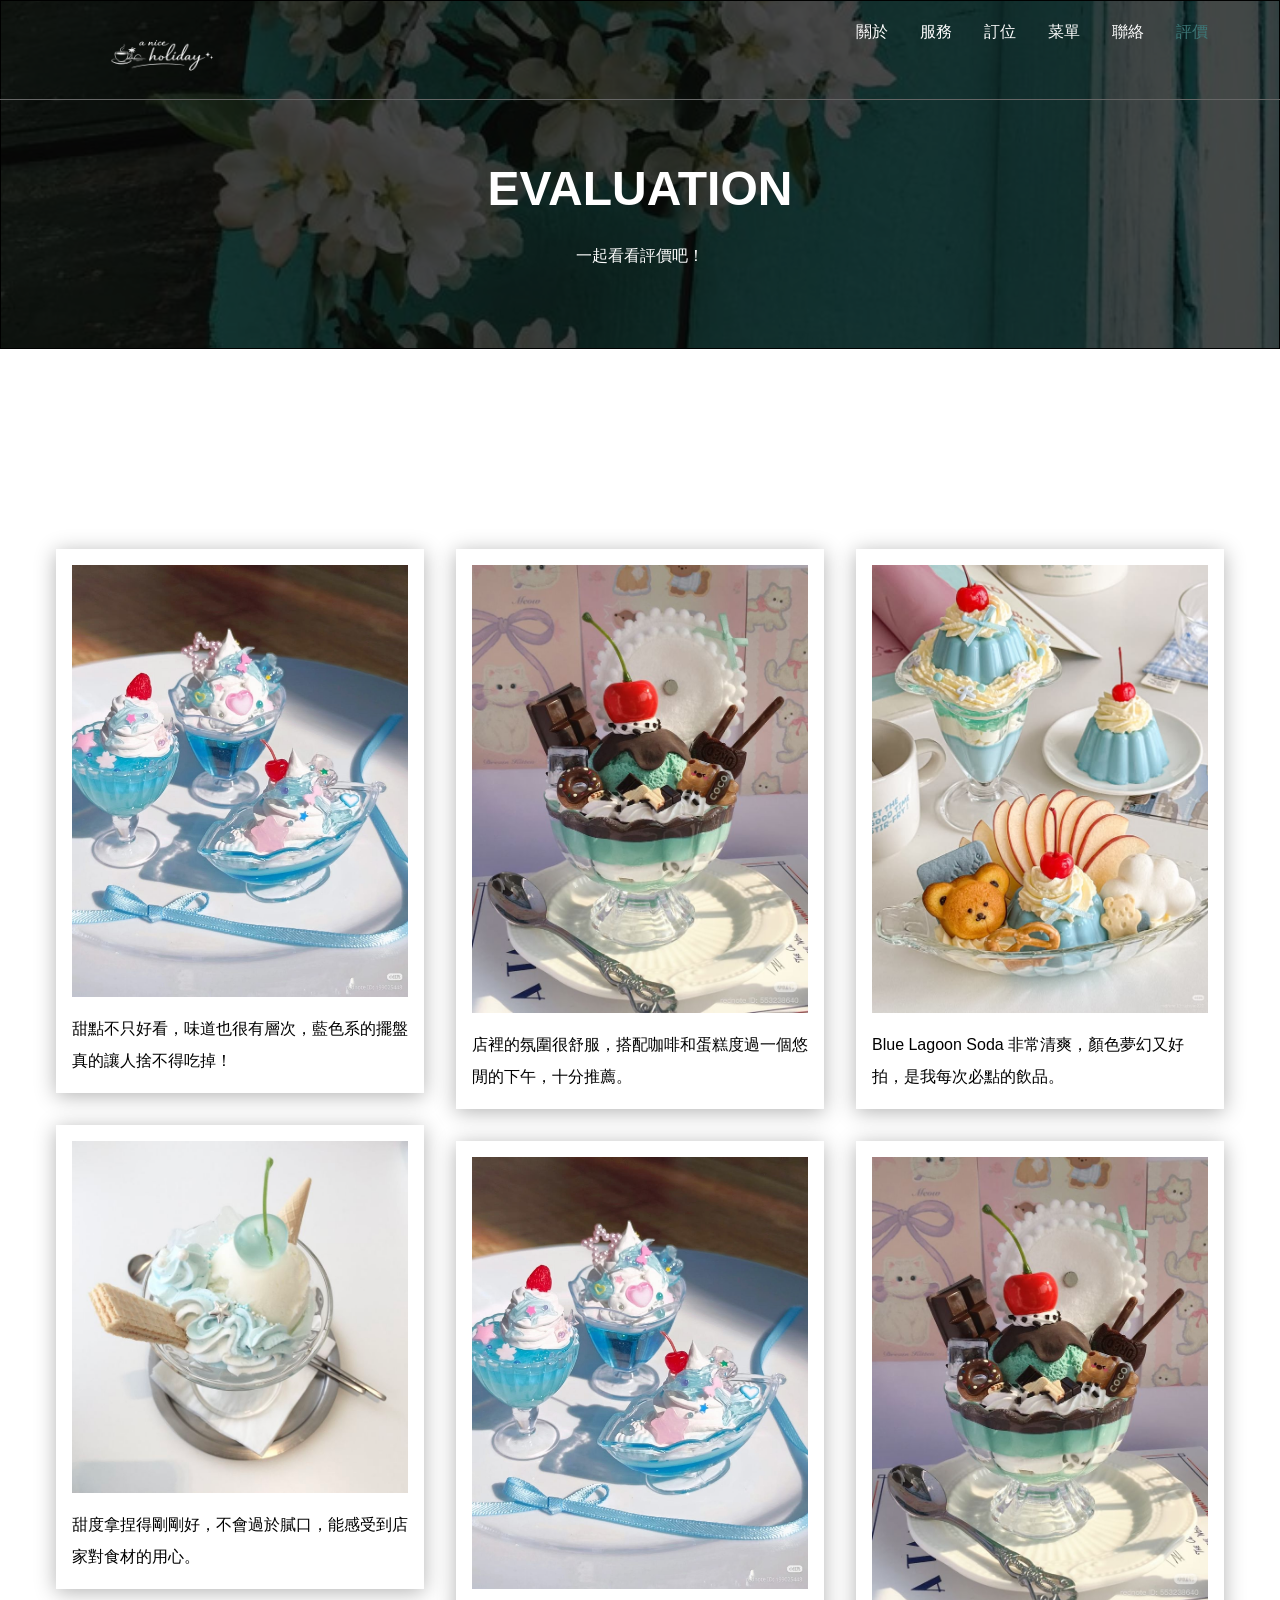
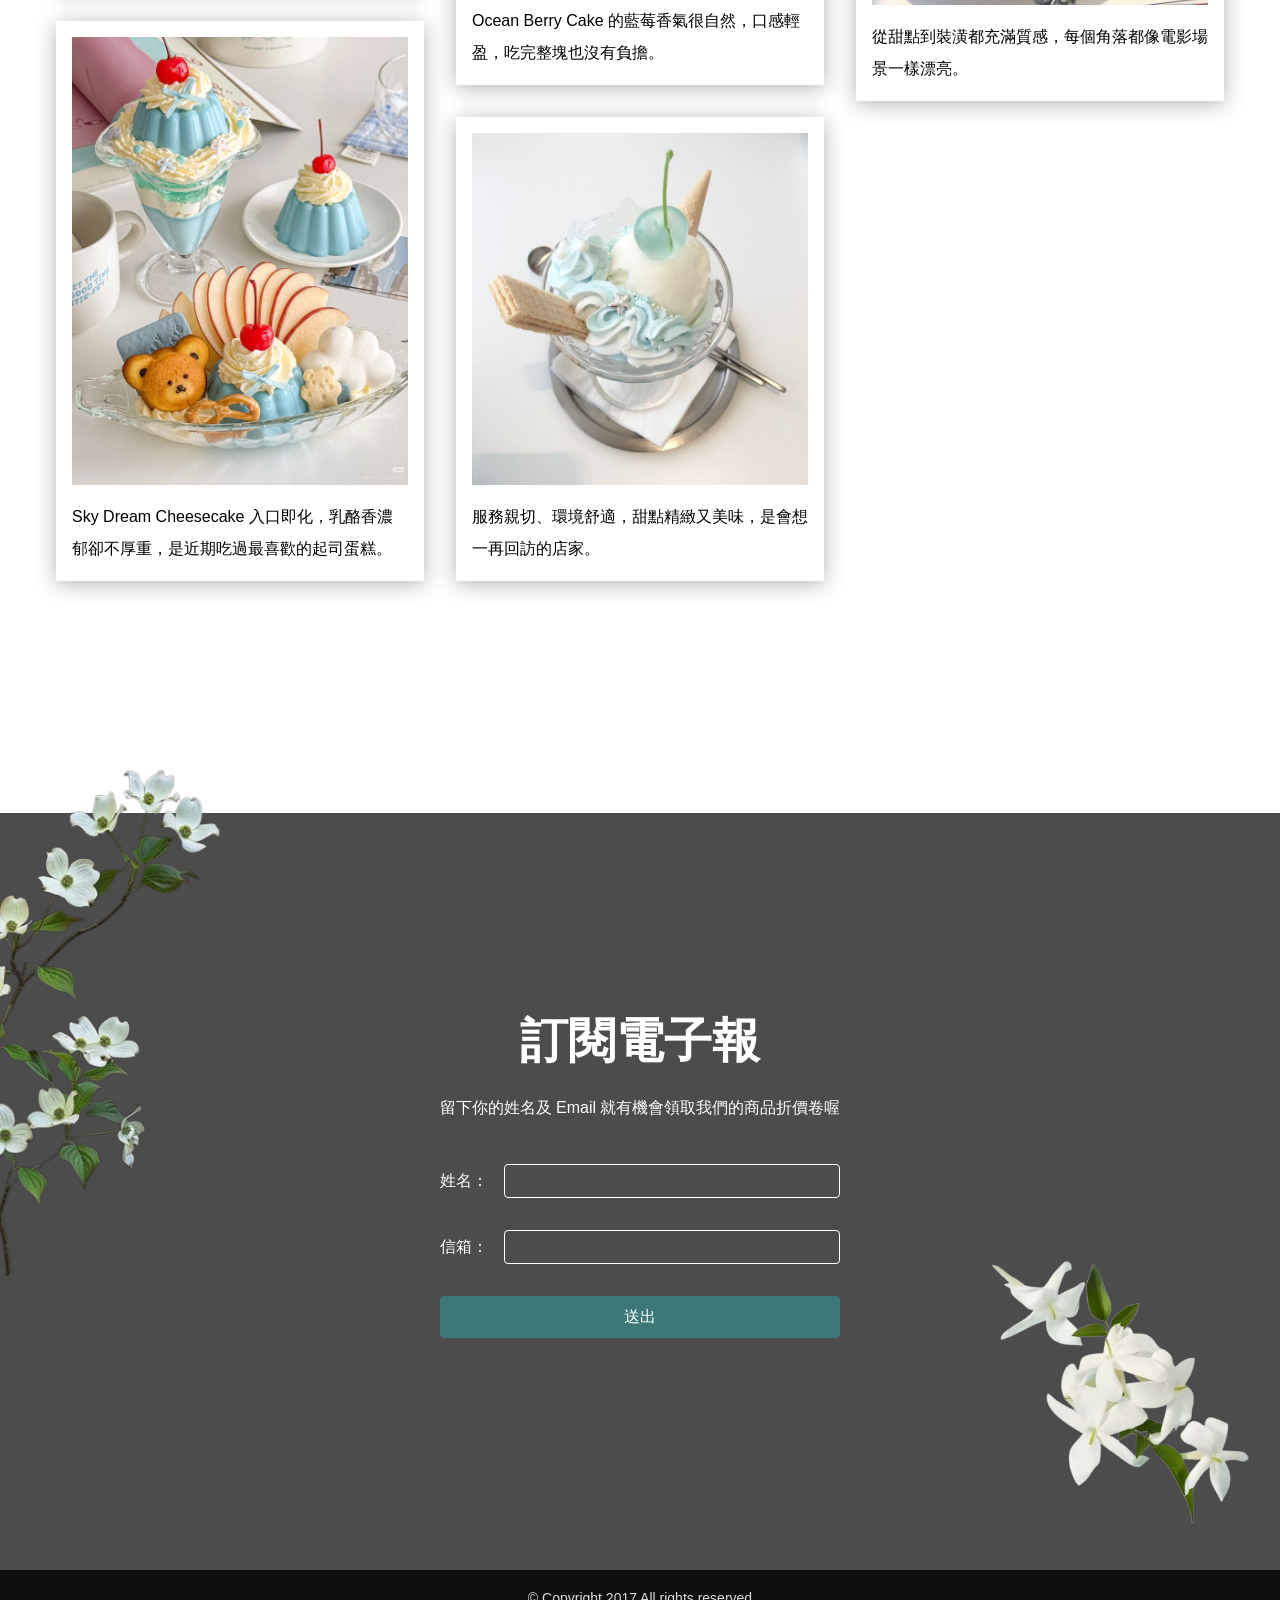
<file: evaluation.html>
<!DOCTYPE html>
<html lang="zh-Hent-TW">
<head>
	<meta charset="UTF-8">
	<meta name="viewport" content="width=device-width, initial-scale=1.0">
	<title>一沫日咖啡廳</title>
	<!-- Normalize -->
	<link rel="stylesheet" href="assets/css/normalize.css">
	<!-- Vendor -->
	<link rel="stylesheet" href="assets/vendor/owlcarousel2/assets/owl.carousel.min.css">
	<link rel="stylesheet" href="assets/vendor/fancybox3/jquery.fancybox.css">
	<!-- <link rel="stylesheet" href="assets/vendor/owlcarousel2/assets/owl.theme.default.min.css"> -->
	<!-- Custom -->
	<link rel="stylesheet" href="assets/css/style.css">
</head>
<body>
	<div class="wrapper">

		<!-- Start header -->
		<header class="header">
			<div class="navbar">
				<div class="container">
					<a href="#!" class="brand">
						<h1>rimoo café</h1>
					</a>
					<ul class="nav js-onePageNav">
						<li class="nav-item">
							<a href="index.html#about" class="nav-link">關於</a>
						</li>
						<li class="nav-item">
							<a href="index.html#service" class="nav-link">服務</a>
						</li>
						<li class="nav-item">
							<a href="index.html#reservation" class="nav-link">訂位</a>
						</li>
						<li class="nav-item">
							<a href="index.html#menu" class="nav-link">菜單</a>
						</li>
						<li class="nav-item">
							<a href="index.html#contact" class="nav-link">聯絡</a>
						</li>
						<li class="nav-item active">
							<a href="evaluation.html" class="nav-link">評價</a>
						</li>
						<!-- <a href="#!" class="close-btn">
							<span></span>
							<span></span>
						</a> -->
					</ul>
					<a href="#!" class="menu-toggle">
						<span></span>
						<span></span>
						<span></span>
					</a>
				</div>
			</div>
		</header>
		<!-- End header -->

		<!-- Start main -->
		<section class="main">
			
			<!-- Start page title -->
			<div class="page-title">
				<div class="mask-dark"></div>
				<div class="section-intro js-fadeInUp">
					<h2 class="title">EVALUATION</h2>
					<p class="para">一起看看評價吧！</p>
				</div>
			</div>
			<!-- End page title -->

			<!-- Start evaluation -->
			<div class="hero">
				<div class="container">
					<div class="masonry-row">
						<div class="masonry-col">
							<div class="eval-card">
								<img class="image" src="assets/images/evaluation/002.jpg" alt="">
								<p class="para">甜點不只好看，味道也很有層次，藍色系的擺盤真的讓人捨不得吃掉！</p>
							</div>
						</div>
						<div class="masonry-col">
							<div class="eval-card">
								<img class="image" src="assets/images/evaluation/001.jpg" alt="">
								<p class="para">店裡的氛圍很舒服，搭配咖啡和蛋糕度過一個悠閒的下午，十分推薦。</p>
							</div>
						</div>
						<div class="masonry-col">
							<div class="eval-card">
								<img class="image" src="assets/images/evaluation/003.jpg" alt="">
								<p class="para">Blue Lagoon Soda 非常清爽，顏色夢幻又好拍，是我每次必點的飲品。</p>
							</div>
						</div>
						<div class="masonry-col">
							<div class="eval-card">
								<img class="image" src="assets/images/evaluation/004.jpg" alt="">
								<p class="para">甜度拿捏得剛剛好，不會過於膩口，能感受到店家對食材的用心。</p>
							</div>
						</div>
						<div class="masonry-col">
							<div class="eval-card">
								<img class="image" src="assets/images/evaluation/002.jpg" alt="">
								<p class="para">Ocean Berry Cake 的藍莓香氣很自然，口感輕盈，吃完整塊也沒有負擔。</p>
							</div>
						</div>
						<div class="masonry-col">
							<div class="eval-card">
								<img class="image" src="assets/images/evaluation/001.jpg" alt="">
								<p class="para">從甜點到裝潢都充滿質感，每個角落都像電影場景一樣漂亮。</p>
							</div>
						</div>
						<div class="masonry-col">
							<div class="eval-card">
								<img class="image" src="assets/images/evaluation/003.jpg" alt="">
								<p class="para">Sky Dream Cheesecake 入口即化，乳酪香濃郁卻不厚重，是近期吃過最喜歡的起司蛋糕。</p>
							</div>
						</div>
						<div class="masonry-col">
							<div class="eval-card">
								<img class="image" src="assets/images/evaluation/004.jpg" alt="">
								<p class="para">服務親切、環境舒適，甜點精緻又美味，是會想一再回訪的店家。</p>
							</div>
						</div>
					</div>
				</div>
			</div>
			<!-- End evaluation -->
			
		</section>
		<!-- End main -->

		<!-- Start footer -->
		<footer class="footer">
			<div class="mask-dark"></div>
			<div class="hero">
				<img src="assets/images/parallax/006.png" alt="" class="rellax parallax-6" data-rellax-speed="-2">
				<img src="assets/images/parallax/007.png" alt="" class="rellax parallax-7" data-rellax-speed="-2">
				<div class="container">
					<!-- <a href="#!" class="brand"></a>
					<ul class="nav">
						<li class="nav-item">
							<a href="" class="nav-link">關於</a>
						</li>
						<li class="nav-item">
							<a href="" class="nav-link">服務</a>
						</li>
						<li class="nav-item">
							<a href="" class="nav-link">訂位</a>
						</li>
						<li class="nav-item">
							<a href="" class="nav-link">菜單</a>
						</li>
						<li class="nav-item">
							<a href="" class="nav-link">聯絡</a>
						</li>
					</ul> -->
					<div class="section-intro js-fadeInUp">
						<h2 class="title">訂閱電子報</h2>
						<p class="para">留下你的姓名及 Email 就有機會領取我們的商品折價卷喔</p>
					</div>

					<form class="form js-fadeInUp" action="http://www.newsleopard.com/mailverify.htm?x=0000000065862abb01658ae5d37d35b1" target="popupwindow" method="post" onsubmit="window.open('', 'popupwindow', 'yesscrollbars=,width=350,height=115');return true">
						<div class="form__item">
							<label class="form__label" for="name">姓名：</label>
							<input id="name" class="form__input" type="text" name="name">
						</div>
						<div class="form__item">
							<label class="form__label" for="mail">信箱：</label>
							<input id="mail" class="form__input" type="email" name="email">
						</div>
						<div class="form__item">
							<input class="form__submit btn btn-primary btn-lg" type="submit" value="送出">
						</div>
					</form>

				</div>
			</div>
			<div class="copyright">
				<p>© Copyright 2017 All rights reserved</p>
			</div>
		</footer>
		<!-- End footer -->

	</div>
</body>
<!-- JS -->
<!-- lib -->
<script src="assets/vendor/jquery/jquery-3.3.1.min.js"></script>
<!-- vendor -->
<script src="assets/vendor/masonry/masonry.pkgd.min.js"></script>
<!-- custom -->
<script>
	// 導覽列的變化
	// x = $('.navbar').height();
	// console.log(x);
	// 抓取視窗偵測滾動事件
	$(window).scroll(function(){
		scrolledPx = $(this).scrollTop(); //抓取滾動距離
		if(scrolledPx >= 80){ //條件判斷 "如果滾動距離大於200px"
			$('.navbar').addClass('active'); //加上 active class
		}else{
			$('.navbar').removeClass('active'); //移除 active class
		}
	})

	// 彈跳選單 or 下拉選單
	$('.menu-toggle').on('click', function(){
		$(this).toggleClass('active');
		$('.navbar .nav').toggleClass('active');
	})
	$('.nav-link').on('click', function(){
		$('.menu-toggle').removeClass('active');
		$('.navbar .nav').removeClass('active');
	})

	// Masonry
	$('.masonry-row').masonry({
		itemSelector: '.masonry-col'
	});

</script>

</html>
</file>
<file: assets/css/style.css>
/**
 * Page name
 * Copyright 2017
 * Author
 * Licensed 
 */
/*------------------------------------*\
    Content
\*------------------------------------*/
/**
 * Content............You're reading it!
 * Globel...............Set common style
 * Layout...........Set grid
 * Components...........Set components styles
 */
 
 
/*------------------------------------*\
    Globel
\*------------------------------------*/
*{
	-webkit-box-sizing: border-box; /* 針對舊版 Chrome/Safari */
    -moz-box-sizing: border-box;    /* 針對舊版 Firefox */
	
	box-sizing: border-box;
	position: relative;
}
html,body{
	font-family: '微軟正黑體', arial;
}
h1,h2,h3,h4,h5,h6,p{
	padding: 0;
	margin: 0;
}
ul{
	list-style: none;
	margin: 0;
	padding: 0;
}
a{
	text-decoration: none;
	color: gray;
	outline: none;
}

/*------------------------------------*\
    Layout
\*------------------------------------*/
.container{
	max-width: 1200px;
	margin: 0 auto;
	/*border: 1px solid #ccc;*/
	height: 100%;
	padding-right: 16px;
	padding-left: 16px;
}
.row{
	margin-left: -16px;
	margin-right: -16px;
}
.row:after{
	content: '';
	display: block;
	clear: both;
}
.col-lg-6,.col-lg-4,.col-lg-3,
.col-md-6,.col-md-12,
.col-sm-12{
	float: left;
	/*border: 1px solid red;*/
	padding-left: 16px;
	padding-right: 16px;
}
.col-lg-6{
	width: 50%;
}
.col-lg-4{
	width: 33.3333333%;
}
.col-lg-3{
	width: 25%;
}
@media (max-width: 768px){
	.col-md-6{
		width: 50%;
	}
	.col-md-12{
		width: 100%;
	}
}
@media (max-width: 576px){
	.col-sm-12{
		width: 100%;
	}
}
/*------------------------------------*\
    Components
\*------------------------------------*/

/* btn */
.btn{
	display: inline-block;
	font-size: 16px;
	line-height: 24px;
	padding: 4px 16px;
	border: 1px solid #fff;
	color: #fff;
	border-radius: 4px;
	transition: all 0.3s;
	cursor: pointer;
	outline: none;
}
/* 大小設定 */
.btn.btn-lg{
	padding: 8px 32px;
}
/* 主要按鈕 */
.btn.btn-primary{
	background-color: #3D7878;
	border: 1px solid #3D7878;
	color: white;
}
.btn.btn-primary:hover{
	background-color: #336666;
	border: 1px solid #336666;
}
/* 次要按鈕 */
.btn.btn-secondary{
	border: 1px solid #3D7878;
	color: #3D7878;
}
.btn.btn-secondary:hover{
	background-color: #3D7878;
	color: #fefefe;
}
.btn-group-center{
	text-align: center;
}
.btn-group-center .btn{
	margin-left: 12px;
	margin-right: 12px;
}
.btn-group-right{
	text-align: right;
}
.btn-group-right .btn{
	margin-left: 24px;
}
@media (max-width: 576px){
	.btn-group-center{
		display: flex;
		flex-direction: column;
		width: 240px;
		margin: 0 auto;
	}
	.btn-group-center .btn{
		margin-bottom: 24px;
	}
	.btn-group-center .btn:last-child{
		margin-bottom: 0;
	}
}

/* image-container */
.image-container{
	width: 100%;
}
.image-container:before{
	content: '';
	display: block;
	width: 100%;
	padding-top: 75%;
}
.image-container .image{
	position: absolute;
	top: 0;
	left: 0;
	width: 100%;
	height: 100%;
	background-position: center;
	background-size: cover;
	background-repeat: no-repeat;
}

/* navbar */
.navbar{
	height: 100px;
	/*background-color: rgba(0,0,0,0.8);*/
	border-bottom: 1px solid #666;
	position: fixed;
	top: 0;
	left: 0;
	z-index: 500;
	width: 100%;
	transition: all 0.3s;
}
.navbar.active{
	height: 64px;
	border-bottom: 0px;
	background-color: rgba(0,0,0,0.8);
}
.navbar .brand{
	display: inline-block;
	width: 213px;
	height: 112px;
	background-image: url('../images/common/31a0f0c0-f5b2-4a49-9130-57cd22496600.png');
	background-size: contain;
	background-position: center;
	background-repeat: no-repeat;

	text-indent: 100%;
	white-space: nowrap;
	overflow: hidden;
	transition: all 0.3s;
}
.navbar.active .brand{
	width: 160px;
	height: 64px;
}
.navbar .nav{
	float: right;
}
.navbar .nav .nav-item{
	float: left;
}
.navbar .nav .nav-link{
	color: #fefefe;
	display: block;
	line-height: 24px;
	padding: 20px 16px;
	transition: all 0.3s;
}
.navbar .nav .nav-link:hover,
.navbar .nav .nav-item.active .nav-link{
	color: #3D7878;
}
@media (max-width: 768px){
	.navbar .nav{
		position: fixed;
		top: 0;
		left: 0;
		width: 100%;
		height: 100%;
		background-color: #000;
		z-index: 500;

		display: flex;
		justify-content: center;
		flex-direction: column;
		
		opacity: 0;
		visibility: hidden;
		transition: all 0.3s;
	}
	.navbar .nav.active{
		opacity: 1;
		visibility: visible;
	}
	.navbar .nav .nav-item{
		float: none;
	}
	.navbar .nav .nav-item .nav-link{
		width: 100%;
		padding: 12px 16px;
		text-align: center;
	}
}

/* menu-toggle */
.menu-toggle{
	width: 48px;
	height: 48px;
	float: right;
	margin-top: 8px;
	padding: 12px 8px;
	display: none;
	z-index: 600;
}
@media (max-width: 768px){
	.menu-toggle{
		display: block;
	}
}
.menu-toggle span{
	width: 32px;
	height: 2px;
	display: block;
	background-color: #d5a26f;
	/*margin-bottom: 8px;*/
	position: absolute;
	left: 50%;
	transform: translate(-50%,0);
	transition: all 0.3s;
}
.menu-toggle span:nth-child(1){
	top: 12px;
}
.menu-toggle.active span:nth-child(1){
	top: 50%;
	transform: translate(-50%,-50%) rotate(45deg);
}
.menu-toggle span:nth-child(2){
	top: 22px;
}
.menu-toggle.active span:nth-child(2){
	opacity: 0;
}
.menu-toggle span:nth-child(3){
	top: 32px;
}
.menu-toggle.active span:nth-child(3){
	top: 50%;
	transform: translate(-50%,-50%) rotate(-45deg);
}


/* close-btn */
.close-btn{
	width: 48px;
	height: 48px;
	position: absolute;
	right: 16px;
	top: 8px;
	display: none;
}
@media (max-width: 768px){
	.close-btn{
		display: block;
	}
}
.close-btn span{
	width: 40px;
	height: 2px;
	background-color: #3D7878;
	display: block;
	position: absolute;
	top: 50%;
	left: 50%;
	transform: translate(-50%,-50%);
}
.close-btn span:nth-child(1){
	transform: translate(-50%,-50%) rotate(45deg);
}
.close-btn span:nth-child(2){
	transform: translate(-50%,-50%) rotate(-45deg);
}

/* hero */
.hero{
	padding-top: 200px;
	padding-bottom: 200px;
}
@media (max-width: 768px){
	.hero{
		padding-top: 80px;
		padding-bottom: 80px;
	}
}
.hero.hero-bg-white{
	background-color: #fefefe;
}
.hero.hero-bg-grey{
	background-color: #efefef;
}

/* jumbotron */
.jumbotron{
	border: 1px solid #000;
	padding-top: 184px;
	padding-bottom: 120px;
	/*background-image: url('../images/bg/bg001.jpg');*/
	background-position: center;
	background-size: cover;
	background-attachment: fixed;
}
.jumbotron .mask-dark{
	background-color: rgba(0,0,0,0.2);
}
.jumbotron .logo-image{
	width: 320px;
	height: 320px;
	background-image: url('../images/common/logo-w.png');
	background-position: center;
	background-size: contain;
	background-repeat: no-repeat;
	margin: 0 auto;
}
@media (max-width: 768px){
	.jumbotron{
		padding-top: 144px;
		padding-bottom: 80px;
	}
	.jumbotron .logo-image{
		width: 200px;
		height: 200px;
	}
}

/* mask */
.mask-dark{
	position: absolute;
	width: 100%;
	height: 100%;
	left: 0;
	top: 0;
	background-color: rgba(0,0,0,0.7);
}

/* about-preview */
@media (max-width: 768px){
	.about-preview{
		margin-bottom: 48px;
	}
}
.about-preview .title{
	font-size: 32px;
	color: #333;
	margin-bottom: 24px;
	margin-top: 80px;
}
@media (max-width: 992px){
	.about-preview .title{
		margin-top: 0;
	}
}
.about-preview .para{
	font-size: 16px;
	line-height: 32px;
	color: #333;
	margin-bottom: 24px;
}

/* section-intro */
.section-intro{
	text-align: center;
	margin-bottom: 40px;
}
.section-intro .title{
	font-size: 48px;
	color: #333;
	margin-bottom: 24px;
}
.section-intro .para{
	font-size: 16px;
	line-height: 32px;
	color: #333;
}
@media (max-width: 768px){
	.section-intro .title{
		font-size: 32px;
	}
}

/* service-item */
@media (max-width: 768px){
	.service-item{
		margin-bottom: 48px;
	}
	.service-group [class^="col-"]:last-child .service-item{
		margin-bottom: 0;
	}
}
.service-item .preview{
	padding-top: 16px;
}
.service-item .title{
	font-size: 24px;
	color: #333;
	margin-bottom: 8px;

	white-space: nowrap;
	overflow: hidden;
	text-overflow: ellipsis;
}
.service-item .subtitle{
	font-size: 14px;
	color: #3D7878;
	margin-bottom: 16px;
}
.service-item .para{
	color: #333;
	font-size: 16px;
	line-height: 24px;
	margin-bottom: 24px;

	/*border: 1px solid #000;*/
	height: 72px;
	overflow: hidden;
}

/* reservation */
.reservation{
	background-image: url('../images/bg/bg002.jpg');
	background-position: center;
	background-size: cover;
	background-attachment: fixed;
}
.reservation .section-intro .title,
.reservation .section-intro .para{
	color: #fefefe;
}

/* menu-list */
.menu-list{
	margin-bottom: 64px;
}
.menu-list:last-child{
	margin-bottom: 0;
}
.menu-list .title-bar{
	/*border: 1px solid #000;*/
	margin-bottom: 24px;
}
.menu-list .title-bar:after{
	content: '';
	display: block;
	clear: both;
}
.menu-list .title-bar .title{
	font-size: 24px;
	line-height: 40px;
	color: #3D7878;
	float: left;
	padding-left: 16px;
}
.menu-list .title-bar .title:before{
	content: '';
	display: inline-block;
	width: 4px;
	height: 24px;
	background-color: #d5a26f;
	
	position: absolute;
	left: 0;
	top: 50%;
	transform: translate(0,-50%);
}
.menu-list .title-bar .btn{
	padding-top: 8px;
	padding-bottom: 8px;
	float: right;
}
.menu-list .list-item .image-container{
	margin-bottom: 16px;
}
.menu-list .list-item .image-container:before{
	padding-top: 100%;
}
.menu-list .list-item .title{
	font-size: 18px;
	color: #333;
	line-height: 24px;
	margin-bottom: 8px;
}
.menu-list .list-item .subtitle{
	font-size: 14px;
	color: #3D7878;
}
@media (max-width: 768px){
	.menu-list .list-item{
		/*margin-bottom: 48px;*/
	}
}

/* owl-carousel */
.owl-theme .owl-dots{
	display: flex;
	justify-content: center;
	margin-top: 24px;
}
@media (max-width: 768px){
	.owl-theme .owl-dots{
		margin-bottom: 24px;
	}
}
.owl-theme button.owl-dot{
	display: inline-block;
	vertical-align: top;
	width: 15px;
	height: 15px;
	border-radius: 50%;
	background-color: #ccc;
	outline: none;
	margin: 0 4px;
}
.owl-theme button.owl-dot.active{
	background-color: #3D7878;
}
.owl-theme .owl-nav{
	position: absolute;
	top: calc((100% - 106px) / 2);
	width: 100%;
}
.owl-theme .owl-nav button.owl-prev,
.owl-theme .owl-nav button.owl-next{
	width: 40px;
	height: 40px;
	border-radius: 50%;
	background-color: #3D7878;
	outline: none;
	color: #fff;
	box-shadow: 0 3px 5px rgba(0,0,0,0.5);
	position: absolute;
	transform: translate(0,-50%);
	top: 0;
	opacity: 0.5;
	transition: all 0.3s;
}
.owl-theme:hover .owl-nav button.owl-prev,
.owl-theme:hover .owl-nav button.owl-next{
	opacity: 1;
}
@media (max-width: 768px){
	.owl-theme .owl-nav button.owl-prev,
	.owl-theme .owl-nav button.owl-next{
		opacity: 1;
	}
}
.owl-theme .owl-nav button.owl-prev{
	left: -16px;
}
.owl-theme .owl-nav button.owl-next{
	right: -16px;
}



/* contact */
.contact-info{
	padding-top: 40px;
}
.contact-info .info-item{
	margin-bottom: 24px;
}
.contact-info .info-item .title{
	color:  #3D7878;
	margin-bottom: 16px;
}
.contact-info .info-item .title span{
	display: inline-block;
	border-bottom: 2px solid #3D7878;
	line-height: 36px;
}
.contact-info .info-item .info{
	line-height: 32px;
}
.map-container{
	width: 100%;
	padding-top: 75%;
}
.map-container iframe{
	position: absolute;
	top: 0;
	left: 0;
}

/* footer */
.footer{
	background-image: url('../images/bg/bg003.jpg');
	background-position: center;
	background-size: cover;
	background-attachment: fixed;
}
.footer .brand{
	width: 240px;
	height: 240px;
	display: block;
	margin: 0 auto;
	background-image: url('../images/common/logo-w.png');
	background-position: center;
	background-size: contain;
}
@media (max-width: 768px){
	.footer .brand{
		width: 200px;
		height: 200px;
	}
}
.footer .nav{
	display: flex;
	justify-content: center;
}
.footer .nav .nav-link{
	display: block;
	color: #fefefe;
	padding: 24px;
	line-height: 24px;
	transition: all 0.3s;
}
@media (max-width: 768px){
	.footer .nav .nav-link{
		padding: 24px 8px;
	}
}
.footer .nav .nav-link:hover{
	color: #d5a26f;
}
.footer .copyright{
	background-color: rgba(0,0,0,0.8);
	color: #ddd;
	text-align: center;
	line-height: 24px;
	padding: 16px 0;
	font-size: 14px;
}
.footer .section-intro .title,
.footer .section-intro .para{
	color: #fff;
}

/* form */
.form{
	max-width: 400px;
	margin: 0 auto;
}
.form__item{
	display: flex;
	margin-bottom: 32px;
	align-items: center;
}
.form__label{
	color: #fff;
	margin-right: 16px;
}
.form__input{
	display: inline-block;
	flex: 1;
	border: 1px solid #fff;
	line-height: 32px;
	background-color: transparent;
	color: #fff;
	border-radius: 4px;
	padding: 0 8px;
	outline: none;
}
.form__input:focus{
	border: 1px solid #d5a26f;
}
.form__submit{
	flex: 1;
}

/* hidden */
.desktop-hidden{
	display: none;
}
@media (max-width: 768px){
	.desktop-hidden{
		display: block;
	}
	.mobile-hidden{
		display: none;
	}
}

/* parallax */
.rellax{
	position: absolute;
}
@media (max-width: 1024px){
	.rellax{
		display: none;
	}
}
.parallax-1{
	width: 30%;
	right: 0;
	top: -20%;
}
.parallax-2{
	width: 20%;
	left: 0;
	top: -20%;
}
.parallax-3{
	width: 25%;
	right: 0;
	top: -25%;
}
.parallax-4{
	width: 30%;
	left: 0;
	top: 0%;
}
.parallax-5{
	width: 22%;
	right: 0;
	top: -15%;
}
.parallax-6{
	width: 30%;
	left: -10%;
	top: -15%;
}
.parallax-7{
	width: 25%;
	right: 0%;
	bottom: 0%;
}

/* evaluation page */

/* page title */
.page-title{
	padding-top: 160px;
	padding-bottom: 76px;
	border: 1px solid #000;
	background-image: url('../images/bg/bg001.jpg');
	background-size: cover;
	background-position: center;
	background-repeat: no-repeat;
}
.page-title .section-intro{
	margin-bottom: 0;
}
.page-title .section-intro .title,
.page-title .section-intro .para{
	color: #fff;
}

/* eval card */
.eval-card{
	padding: 16px;
	box-shadow: 0 3px 20px rgba(0,0,0,0.3);
	margin-bottom: 32px;
}
.eval-card .image{
	display: block;
	width: 100%;
	margin-bottom: 16px;
}
.eval-card .para{
	line-height: 32px;
	font-size: 16px;
}

.masonry-row{
	margin-left: -16px;
	margin-right: -16px;
}
.masonry-col{
	padding-left: 16px;
	padding-right: 16px;
	width: 33.333333%;
}
@media (max-width: 768px){
	.masonry-col{
		width: 50%;
	}
}
@media (max-width: 576px){
	.masonry-col{
		width: 100%;
	}
}
</file>
